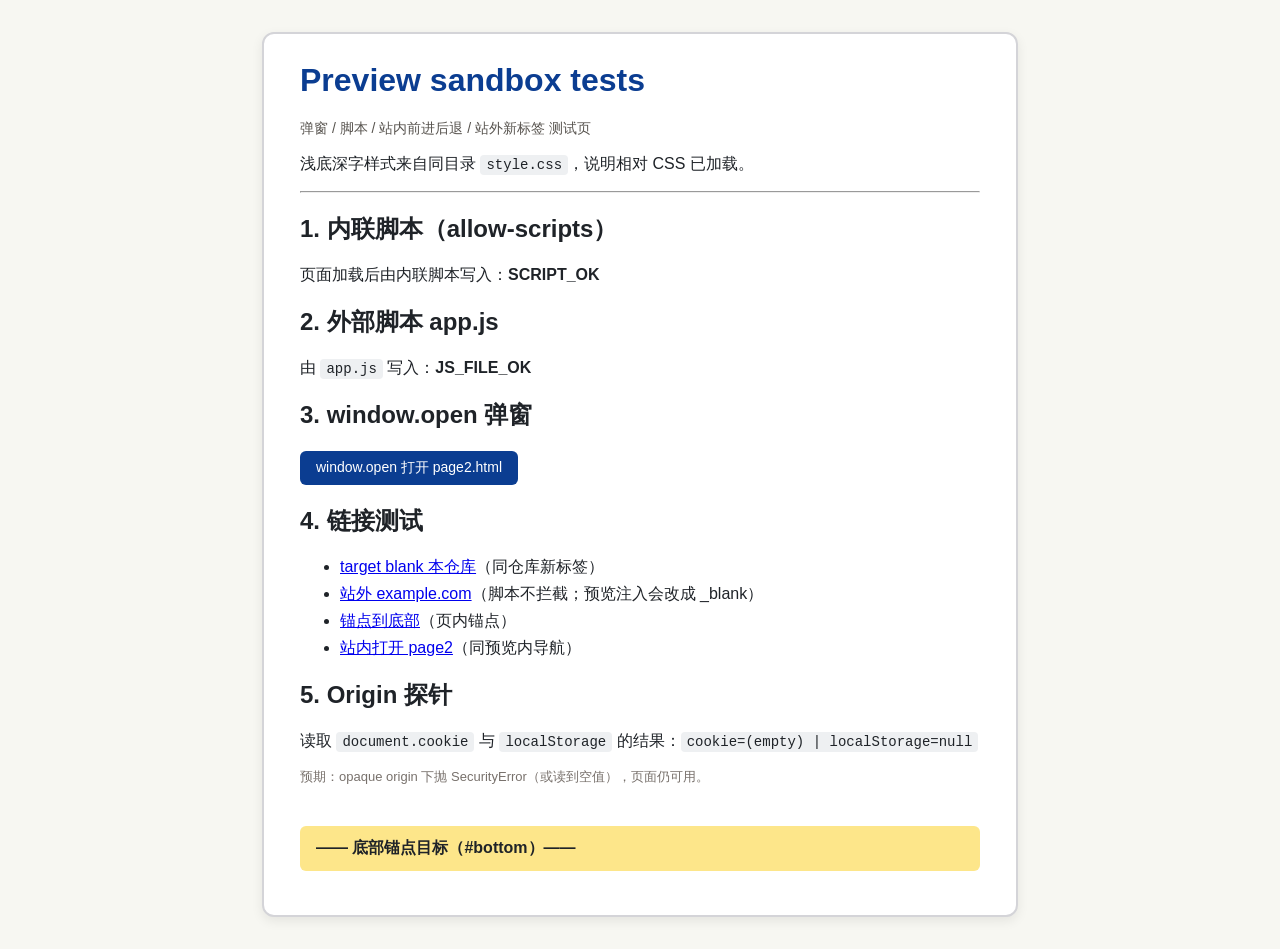
<file: preview-test/index.html>
<!DOCTYPE html>
<html lang="zh-CN">
<head>
  <meta charset="UTF-8">
  <meta name="viewport" content="width=device-width, initial-scale=1.0">
  <title>Preview sandbox tests</title>
  <link rel="stylesheet" href="style.css">
</head>
<body>
  <main class="card">
    <h1>Preview sandbox tests</h1>
    <p class="subtitle">弹窗 / 脚本 / 站内前进后退 / 站外新标签 测试页</p>
    <p>浅底深字样式来自同目录 <code>style.css</code>，说明相对 CSS 已加载。</p>
    <hr>

    <h2>1. 内联脚本（allow-scripts）</h2>
    <p>页面加载后由内联脚本写入：<strong id="script-status">（等待脚本执行…）</strong></p>

    <h2>2. 外部脚本 app.js</h2>
    <p>由 <code>app.js</code> 写入：<strong id="js-file">（等待 app.js…）</strong></p>

    <h2>3. window.open 弹窗</h2>
    <p><button type="button" id="popup-btn">window.open 打开 page2.html</button></p>

    <h2>4. 链接测试</h2>
    <ul>
      <li><a target="_blank" href="page2.html">target blank 本仓库</a>（同仓库新标签）</li>
      <li><a href="https://example.com" id="ext-link">站外 example.com</a>（脚本不拦截；预览注入会改成 _blank）</li>
      <li><a href="#bottom">锚点到底部</a>（页内锚点）</li>
      <li><a href="page2.html">站内打开 page2</a>（同预览内导航）</li>
    </ul>

    <h2>5. Origin 探针</h2>
    <p>读取 <code>document.cookie</code> 与 <code>localStorage</code> 的结果：<code id="origin-probe">（探测中…）</code></p>
    <p class="hint">预期：opaque origin 下抛 SecurityError（或读到空值），页面仍可用。</p>

    <p id="bottom">—— 底部锚点目标（#bottom）——</p>
  </main>
  <script src="app.js"></script>
  <script>
    // 内联脚本：证明 allow-scripts 生效
    document.addEventListener('DOMContentLoaded', function () {
      var status = document.getElementById('script-status');
      if (status) {
        status.textContent = 'SCRIPT_OK';
      }

      // window.open 弹窗按钮
      var btn = document.getElementById('popup-btn');
      if (btn) {
        btn.addEventListener('click', function () {
          window.open('page2.html', '_blank');
        });
      }

      // Origin 探针：cookie 与 localStorage
      var probeEl = document.getElementById('origin-probe');
      if (probeEl) {
        var lines = [];
        try {
          lines.push('cookie=' + (document.cookie === '' ? '(empty)' : document.cookie));
        } catch (e) {
          lines.push('cookie=ERROR(' + e.name + ')');
        }
        try {
          lines.push('localStorage=' + String(localStorage.getItem('probe')));
        } catch (e) {
          lines.push('localStorage=ERROR(' + e.name + ')');
        }
        probeEl.textContent = lines.join(' | ');
      }
    });
  </script>
</body>
</html>
</file>
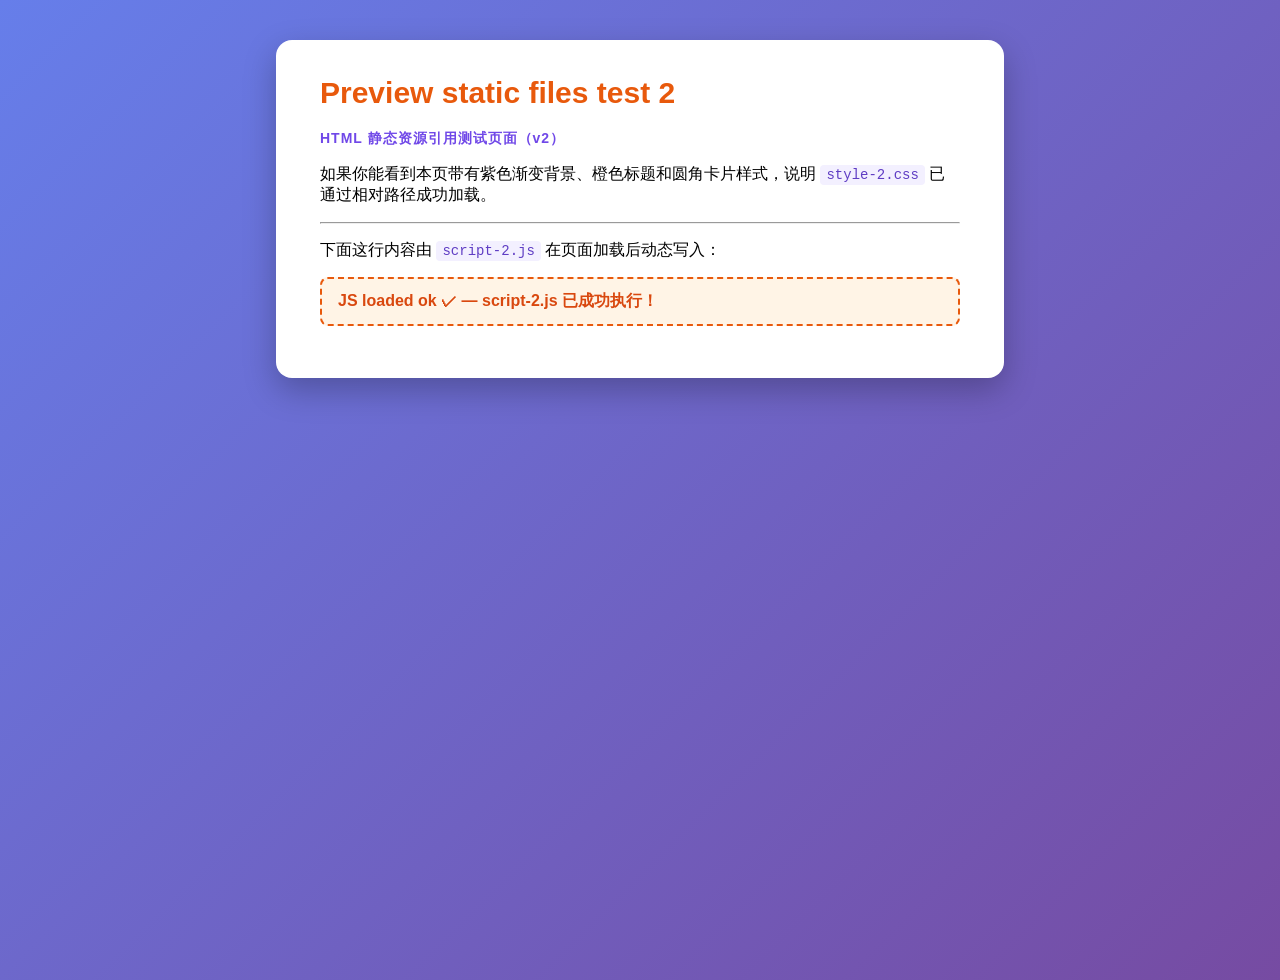
<file: preview-test-2.html>
<!DOCTYPE html>
<html lang="zh-CN">
<head>
  <meta charset="UTF-8">
  <meta name="viewport" content="width=device-width, initial-scale=1.0">
  <title>Preview Static Files Test 2</title>
  <link rel="stylesheet" href="style-2.css">
</head>
<body>
  <div class="panel">
    <h1>Preview static files test 2</h1>
    <p class="tagline">HTML 静态资源引用测试页面（v2）</p>
    <p>如果你能看到本页带有紫色渐变背景、橙色标题和圆角卡片样式，说明 <code>style-2.css</code> 已通过相对路径成功加载。</p>
    <hr>
    <p>下面这行内容由 <code>script-2.js</code> 在页面加载后动态写入：</p>
    <p id="js-output" class="js-badge">（等待 JS 执行…）</p>
  </div>
  <script src="script-2.js"></script>
</body>
</html>
</file>
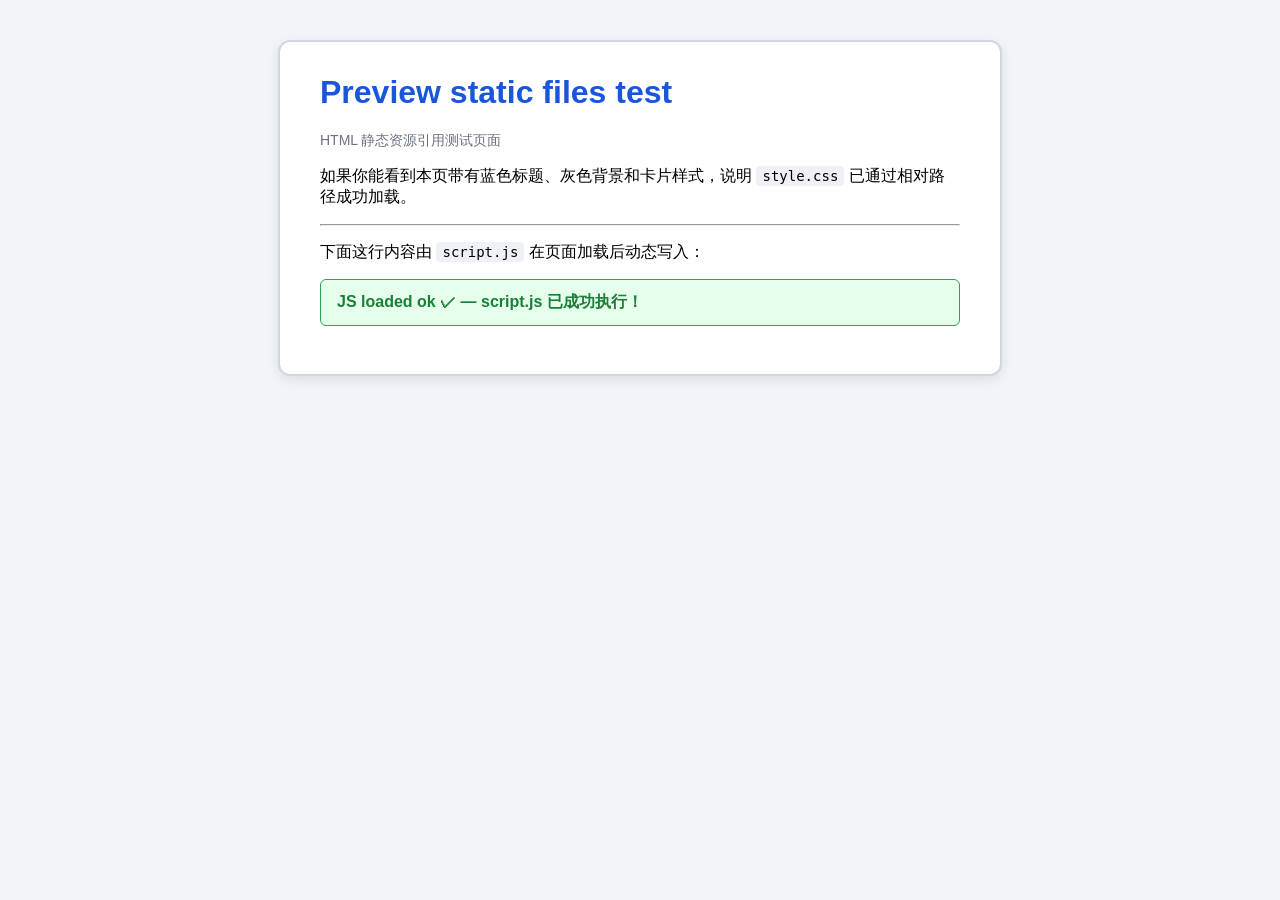
<file: preview-test.html>
<!DOCTYPE html>
<html lang="zh-CN">
<head>
  <meta charset="UTF-8">
  <meta name="viewport" content="width=device-width, initial-scale=1.0">
  <title>Preview Static Files Test</title>
  <link rel="stylesheet" href="style.css">
</head>
<body>
  <div class="card">
    <h1>Preview static files test</h1>
    <p class="subtitle">HTML 静态资源引用测试页面</p>
    <p>如果你能看到本页带有蓝色标题、灰色背景和卡片样式，说明 <code>style.css</code> 已通过相对路径成功加载。</p>
    <hr>
    <p>下面这行内容由 <code>script.js</code> 在页面加载后动态写入：</p>
    <p id="js-output" class="js-box">（等待 JS 执行…）</p>
  </div>
  <script src="script.js"></script>
</body>
</html>
</file>
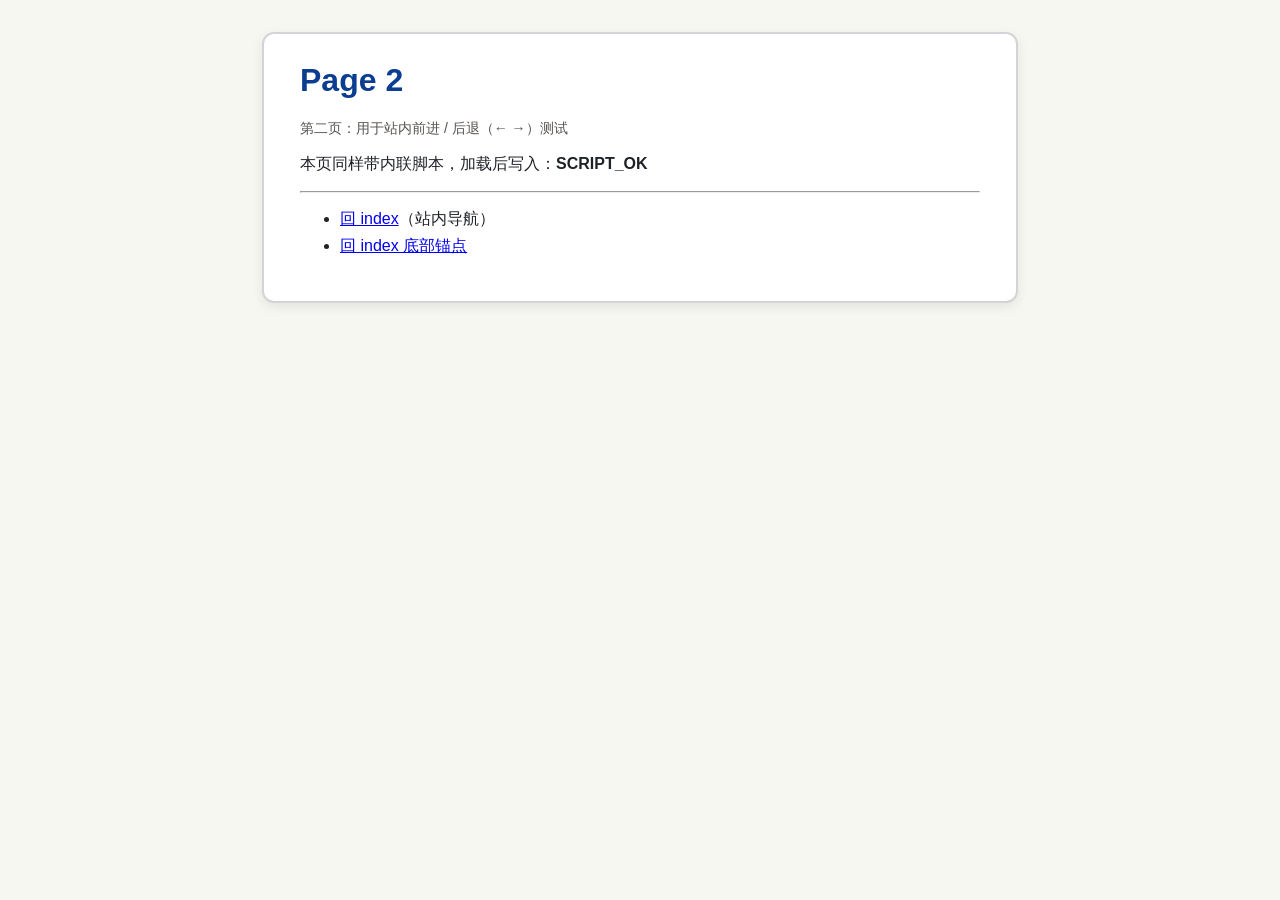
<file: preview-test/page2.html>
<!DOCTYPE html>
<html lang="zh-CN">
<head>
  <meta charset="UTF-8">
  <meta name="viewport" content="width=device-width, initial-scale=1.0">
  <title>Page 2</title>
  <link rel="stylesheet" href="style.css">
</head>
<body>
  <main class="card">
    <h1>Page 2</h1>
    <p class="subtitle">第二页：用于站内前进 / 后退（← →）测试</p>
    <p>本页同样带内联脚本，加载后写入：<strong id="script-status">（等待脚本执行…）</strong></p>
    <hr>
    <ul>
      <li><a href="index.html">回 index</a>（站内导航）</li>
      <li><a href="index.html#bottom">回 index 底部锚点</a></li>
    </ul>
  </main>
  <script>
    document.addEventListener('DOMContentLoaded', function () {
      var status = document.getElementById('script-status');
      if (status) {
        status.textContent = 'SCRIPT_OK';
      }
    });
  </script>
</body>
</html>
</file>
<file: preview-test/style.css>
/* preview-test 公共样式：body 浅底深字，方便确认相对 CSS 能加载 */
body {
  background-color: #f7f7f2; /* 浅底 */
  color: #1f2328;            /* 深字 */
  font-family: "Segoe UI", "PingFang SC", "Microsoft YaHei", sans-serif;
  margin: 0;
  padding: 32px 16px;
}

.card {
  max-width: 680px;
  margin: 0 auto;
  background-color: #ffffff;
  border: 2px solid #d4d4d8;
  border-radius: 12px;
  padding: 28px 36px;
  box-shadow: 0 4px 12px rgba(0, 0, 0, 0.08);
}

h1 {
  color: #0b3d91;
  margin-top: 0;
}

.subtitle {
  color: #57534e;
  font-size: 14px;
}

code {
  background-color: #eef0f2;
  border-radius: 4px;
  padding: 2px 6px;
  font-size: 14px;
}

button {
  background-color: #0b3d91;
  color: #ffffff;
  border: none;
  border-radius: 6px;
  padding: 8px 16px;
  font-size: 14px;
  cursor: pointer;
}

button:hover {
  background-color: #1450b0;
}

.hint {
  color: #78716c;
  font-size: 13px;
}

li {
  margin: 6px 0;
}

#bottom {
  margin-top: 40px;
  padding: 12px 16px;
  background-color: #fde68a;
  border-radius: 6px;
  font-weight: 600;
}
</file>
<file: style-2.css>
/* 测试 files 预览静态资源引用（v2）：本文件由 preview-test-2.html 通过相对路径引用 */
body {
  margin: 0;
  padding: 40px 20px;
  font-family: "Segoe UI", "PingFang SC", "Microsoft YaHei", sans-serif;
  background: linear-gradient(135deg, #667eea 0%, #764ba2 100%);
  min-height: 100vh;
}

.panel {
  max-width: 640px;
  margin: 0 auto;
  background-color: #ffffff;
  border-radius: 16px;
  padding: 36px 44px;
  box-shadow: 0 12px 32px rgba(0, 0, 0, 0.25);
}

h1 {
  color: #e8590c; /* 醒目的橙色标题，验证 CSS 生效 */
  margin-top: 0;
  font-size: 30px;
}

.tagline {
  color: #7048e8;
  font-size: 14px;
  font-weight: 600;
  letter-spacing: 1px;
}

code {
  background-color: #f3f0ff;
  border-radius: 4px;
  padding: 2px 6px;
  font-size: 14px;
  color: #5f3dc4;
}

.js-badge {
  background-color: #fff4e6;
  border: 2px dashed #e8590c;
  border-radius: 8px;
  padding: 12px 16px;
  font-weight: 700;
  color: #d9480f;
}
</file>
<file: style.css>
/* 测试 files 预览静态资源引用：本文件由 preview-test.html 通过相对路径引用 */
body {
  background-color: #f0f4f8;
  font-family: "Segoe UI", "PingFang SC", "Microsoft YaHei", sans-serif;
  margin: 0;
  padding: 40px 20px;
}

.card {
  max-width: 640px;
  margin: 0 auto;
  background-color: #ffffff;
  border: 2px solid #d0d7de;
  border-radius: 12px;
  padding: 32px 40px;
  box-shadow: 0 4px 12px rgba(0, 0, 0, 0.08);
}

h1 {
  color: #1a56db; /* 醒目的蓝色标题，验证 CSS 生效 */
  margin-top: 0;
}

.subtitle {
  color: #6b7280;
  font-size: 14px;
}

code {
  background-color: #eef2f7;
  border-radius: 4px;
  padding: 2px 6px;
  font-size: 14px;
}

.js-box {
  background-color: #e6ffed;
  border: 1px solid #2ea44f;
  border-radius: 6px;
  padding: 12px 16px;
  font-weight: 600;
  color: #1a7f37;
}
</file>
